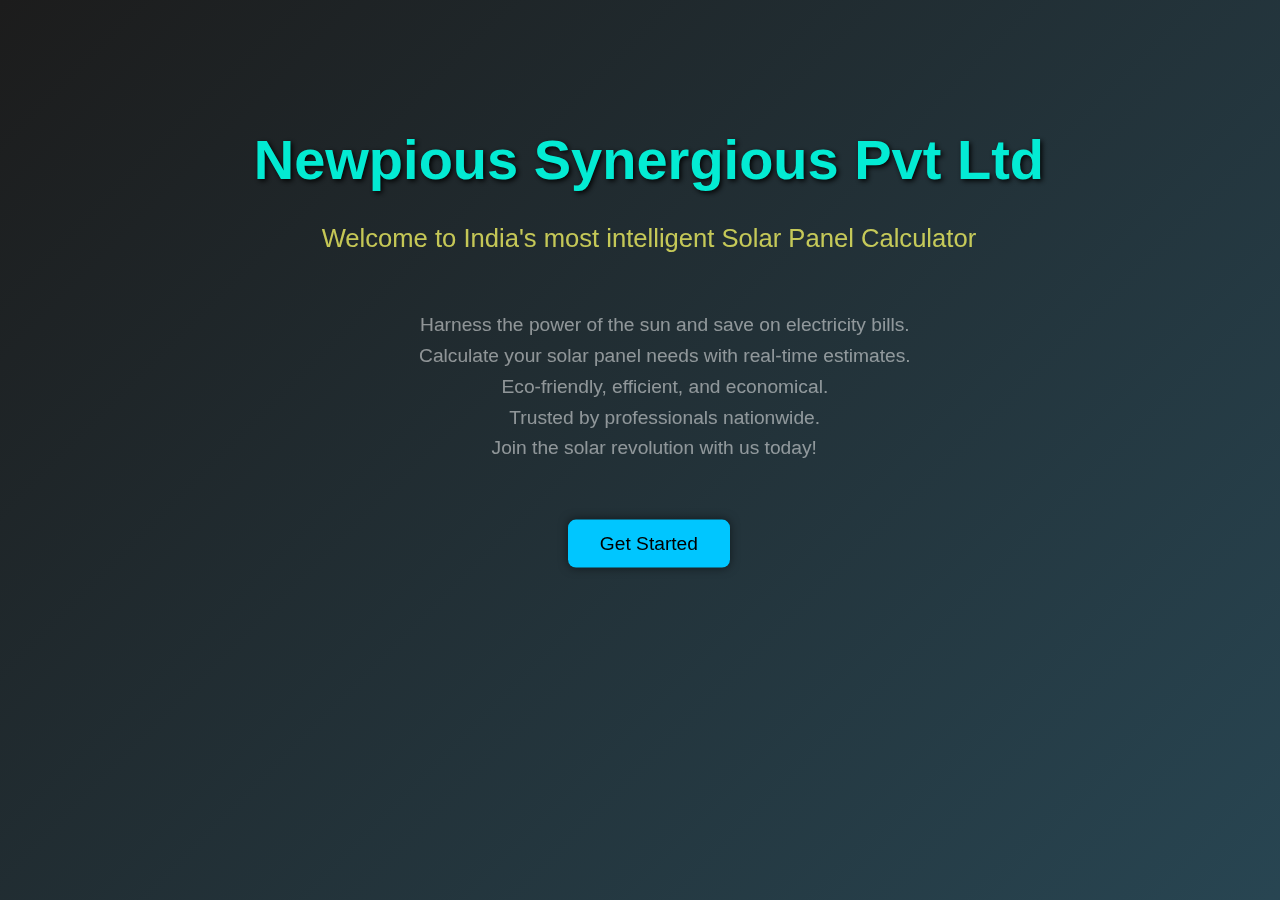
<file: index.html>
<!DOCTYPE html>
<html lang="en">
<head>
  <meta charset="UTF-8" />
  <meta name="viewport" content="width=device-width, initial-scale=1.0"/>
  <link rel="icon" sizes="1512x1512" href="https://newpious.com/wp-content/uploads/2023/04/logo_211__1_-removebg-preview-1.png" type="image/x-icon">     
    <title>Newpious Synergies</title>   <link rel="stylesheet" href="style.css" />
</head>
<body>
  <div class="container">
    <h1 class="title">Newpious Synergious Pvt Ltd</h1>
    <p class="subtitle">Welcome to India's most intelligent Solar Panel Calculator</p>
    <p class="desc">
      Harness the power of the sun and save on electricity bills. <br>
      Calculate your solar panel needs with real-time estimates. <br>
      Eco-friendly, efficient, and economical. <br>
      Trusted by professionals nationwide. <br>
      Join the solar revolution with us today!
    </p>
    <button class="get-started" onclick="location.href='page2/bill.html'">Get Started</button>

    <div class="stats">
      <div class="stat-item">
        <h2>500+</h2>
        <p>Trusted Users</p>
      </div>
      <div class="stat-item">
        <h2>8+</h2>
        <p>Years of Service</p>
      </div>
    </div>
  </div>

  <script src="https://cdnjs.cloudflare.com/ajax/libs/gsap/3.12.2/gsap.min.js"></script>
  <script src="script.js"></script>
</body>
</html>
</file>
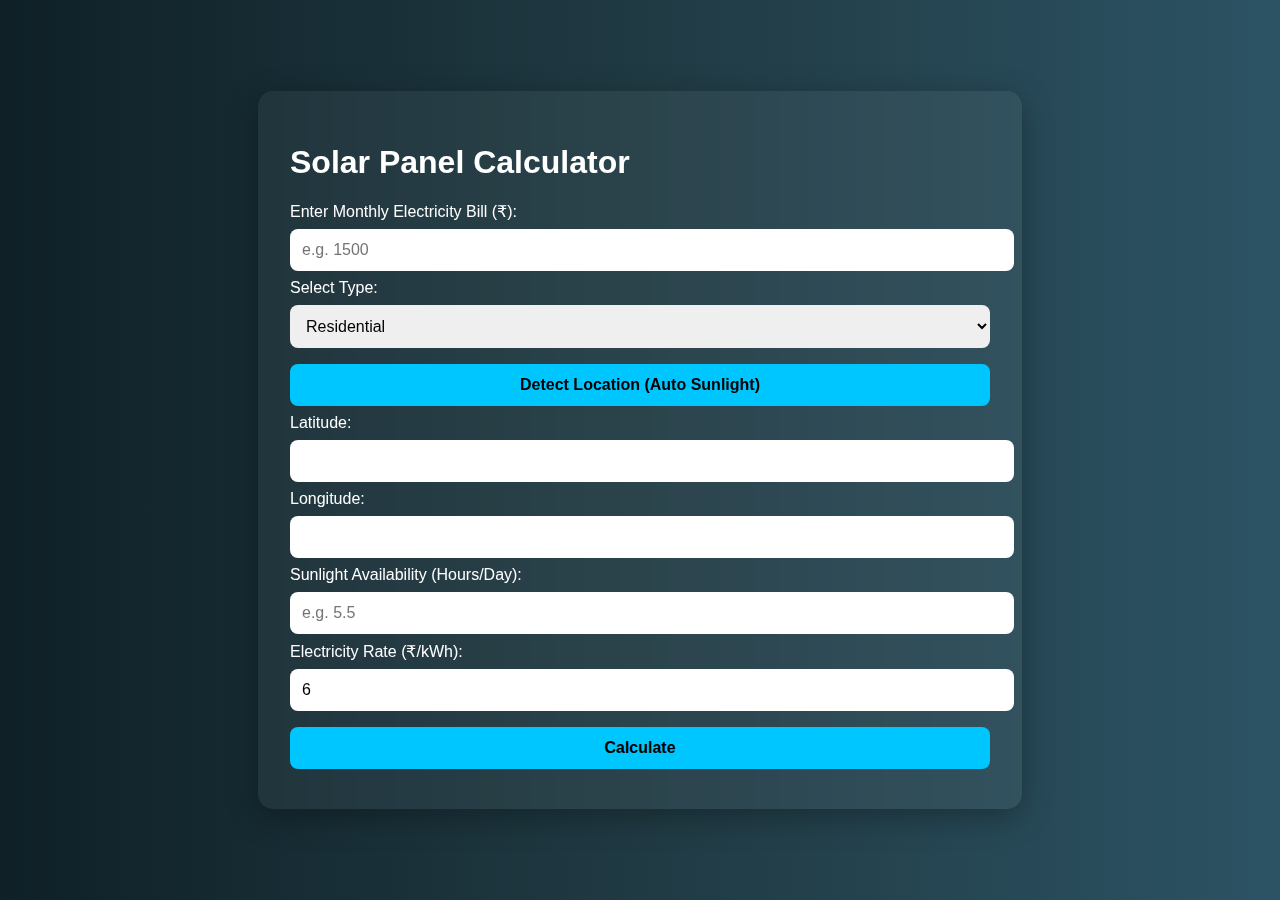
<file: page3/index.html>
<!DOCTYPE html>
<html lang="en">
<head>
  <meta charset="UTF-8" />
  <meta name="viewport" content="width=device-width, initial-scale=1.0"/>
  <title>Solar Panel Calculator - Page 3</title>
  <link rel="stylesheet" href="style.css" />
</head>
<body>
  <div class="container">
    <h1>Solar Panel Calculator</h1>

    <label for="bill">Enter Monthly Electricity Bill (₹):</label>
    <input type="number" id="bill" placeholder="e.g. 1500" min="0" />

    <label for="type">Select Type:</label>
    <select id="type">
      <option value="Residential">Residential</option>
      <option value="Commercial">Commercial</option>
      <option value="Industrial">Industrial</option>
    </select>

    <button onclick="getLocation()">Detect Location (Auto Sunlight)</button>

    <label for="lat">Latitude:</label>
    <input type="text" id="lat" readonly />

    <label for="lon">Longitude:</label>
    <input type="text" id="lon" readonly />

    <label for="sunlight">Sunlight Availability (Hours/Day):</label>
    <input type="number" id="sunlight" step="0.1" placeholder="e.g. 5.5" />

    <label for="rate">Electricity Rate (₹/kWh):</label>
    <input type="number" id="rate" step="0.1" value="6" />

    <button onclick="goToResult()">Calculate</button>
  </div>

  <script src="script.js"></script>
</body>
</html>
</file>
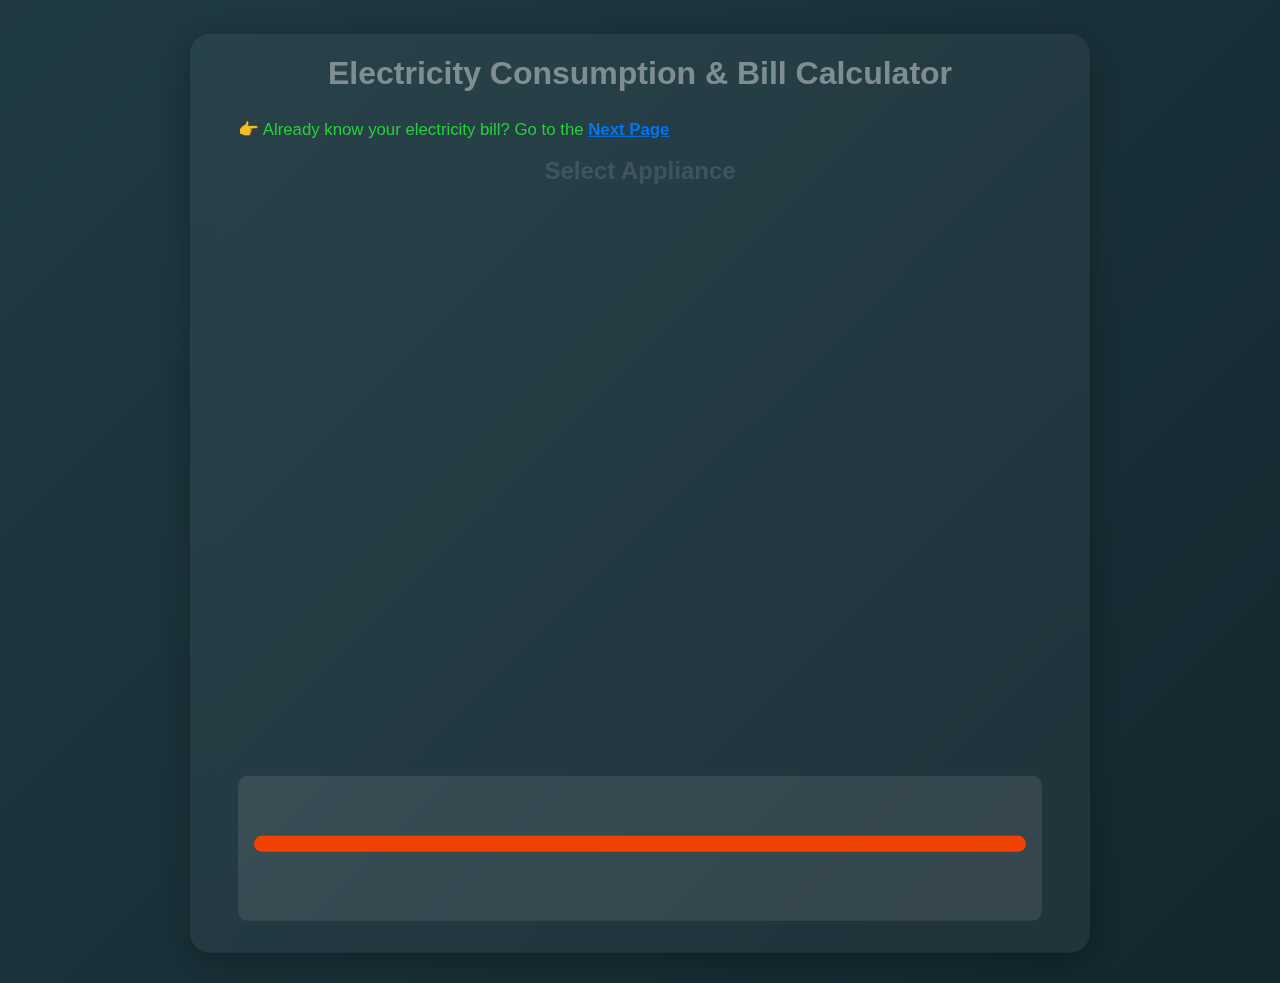
<file: page2/bill.html>
<!DOCTYPE html>
<html lang="en">
<head>
    <meta charset="UTF-8">
    <script src="https://cdnjs.cloudflare.com/ajax/libs/gsap/3.12.2/gsap.min.js"></script>

    <meta name="viewport" content="width=device-width, initial-scale=1.0">
  <link rel="icon" sizes="1512x1512" href="https://newpious.com/wp-content/uploads/2023/04/logo_211__1_-removebg-preview-1.png" type="image/x-icon">     
    <title>Newpious Synergies</title>     <link rel="stylesheet" href="styles.css">
</head>
<body>
    <div class="container">
        <h1>Electricity Consumption & Bill Calculator</h1>

        <a href="../page3/index.html" style="font-size: 1.05rem; color: rgb(40, 219, 58); text-decoration: none;">
 👉 Already know your electricity bill? Go to the
<span style="color: #007bff; font-weight: bold; text-decoration: underline;">Next Page</span>
</a>


        
        
        <div id="appliance-form">
            <h2>Select Appliance</h2>
            
            <label for="appliance-type">Appliance</label>
            <select id="appliance-type" onchange="handleApplianceChange()">
                <option value="Air Conditioner" data-watt="1500">Air Conditioner (1500W)</option>
                <option value="Blender" data-watt="300">Blender (300W)</option>
                <option value="Ceiling Fan" data-watt="70">Ceiling Fan (70W)</option>
                <option value="Clothes Dryer" data-watt="2000">Clothes Dryer (2000W)</option>
                <option value="Coffee Maker" data-watt="800">Coffee Maker (800W)</option>
                <option value="Computer" data-watt="150">Computer (150W)</option>
                <option value="Cooler" data-watt="150">Cooler (150W)</option>
                <option value="Dishwasher" data-watt="1800">Dishwasher (1800W)</option>
                <option value="Electric Heater" data-watt="2000">Electric Heater (2000W)</option>
                <option value="Electric Kettle" data-watt="1500">Electric Kettle (1500W)</option>
                <option value="Electric Iron" data-watt="1000">Electric Iron (1000W)</option>
                <option value="Electric Stove" data-watt="1500">Electric Stove (1500W)</option>
                <option value="Exhaust Fan" data-watt="50">Exhaust Fan (50W)</option>
                <option value="Freezer" data-watt="100">Freezer (100W)</option>
                <option value="Hair Dryer" data-watt="1500">Hair Dryer (1500W)</option>
                <option value="Induction Cooktop" data-watt="2000">Induction Cooktop (2000W)</option>
                <option value="Laptop" data-watt="50">Laptop (50W)</option>
                <option value="Light Bulb (CFL)" data-watt="15">Light Bulb (CFL) (15W)</option>
                <option value="Light Bulb (LED)" data-watt="10">Light Bulb (LED) (10W)</option>
                <option value="Light Bulb (Incandescent)" data-watt="60">Light Bulb (Incandescent) (60W)</option>
                <option value="Microwave" data-watt="1200">Microwave (1200W)</option>
                <option value="Mixer" data-watt="500">Mixer (500W)</option>
                <option value="Mobile Charger" data-watt="5">Mobile Charger (5W)</option>
                <option value="Oven" data-watt="1000">Oven (1000W)</option>
                <option value="Printer" data-watt="50">Printer (50W)</option>
                <option value="Projector" data-watt="200">Projector (200W)</option>
                <option value="Refrigerator" data-watt="150">Refrigerator (150W)</option>
                <option value="Rice Cooker" data-watt="700">Rice Cooker (700W)</option>
                <option value="Room Heater" data-watt="1500">Room Heater (1500W)</option>
                <option value="Router" data-watt="10">Router (10W)</option>
                <option value="Slow Cooker" data-watt="250">Slow Cooker (250W)</option>
                <option value="Solar Panel" data-watt="0">Solar Panel (0W)</option>
                <option value="Space Heater" data-watt="1500">Space Heater (1500W)</option>
                <option value="Speakers" data-watt="20">Speakers (20W)</option>
                <option value="Subwoofer" data-watt="150">Subwoofer (150W)</option>
                <option value="Table Fan" data-watt="50">Table Fan (50W)</option>
                <option value="Television" data-watt="120">Television (120W)</option>
                <option value="Toaster" data-watt="800">Toaster (800W)</option>
                <option value="Tubelight" data-watt="40">Tubelight (40W)</option>
                <option value="Vacuum Cleaner" data-watt="700">Vacuum Cleaner (700W)</option>
                <option value="Washing Machine" data-watt="500">Washing Machine (500W)</option>
                <option value="Water Dispenser" data-watt="100">Water Dispenser (100W)</option>
                <option value="Water Heater" data-watt="4000">Water Heater (4000W)</option>
                <option value="Water Pump" data-watt="750">Water Pump (750W)</option>
                <option value="Wi-Fi Router" data-watt="10">Wi-Fi Router (10W)</option>
                <option value="Other">Other (Enter Manually)</option>
            </select>

            <div id="custom-appliance" style="display: none;">
                <label for="custom-appliance-name">Appliance Name</label>
                <input type="text" id="custom-appliance-name" placeholder="Enter Appliance Name">
            </div>

            <label for="power">Power (Watts)</label>
            <input type="number" id="power" placeholder="Power (Watt)" min="0">

            <label for="quantity">Quantity</label>
            <input type="number" id="quantity" placeholder="Number of appliances" min="1" value="1">

            <label for="usage">Usage per Day (hours)</label>
            <input type="number" id="usage" placeholder="Usage per Day (hours)" step="0.1" min="0">

            <label for="puc">Per Unit Cost</label>
            <input type="number" id="puc" placeholder="₹/kWh (rupees per kilowatt-hour)" min="1" value="6"  editable>

            <button onclick="addAppliance()">Add Appliance</button>
        </div>

        <div id="appliances-list">
            <h2>Appliances</h2>
            <ul id="appliance-list"></ul>
        </div>

        <button onclick="calculateBill()">Calculate Bill</button>

     
        <div id="results">
    <h2>Results</h2>
    <p id="daily-consumption"></p>
    <p id="monthly-consumption"></p>
    <p style="color: yellow; background-color: orangered;" id="monthly-bill"></p>
    <p id="sanctioned-load"></p> <!-- Added to display the sanctioned load -->

    <a href="../page3/index.html" class="go-back">Next</a>
</div>



    </div>

    <script src="script.js"></script>
</body>
</html>
</file>
<file: style.css>
* {
  margin: 0;
  padding: 0;
  box-sizing: border-box;
  font-family: 'Segoe UI', sans-serif;
}

body {
  min-height: 100vh;
  background: linear-gradient(-45deg, #0f2027, #203a43, #2c5364, #1c1c1c);
  background-size: 400% 400%;
  animation: gradientBG 15s ease infinite;
  display: flex;
  align-items: center;
  justify-content: center;
  text-align: center;
  color: white;
  padding: 2rem;
}

@keyframes gradientBG {
  0% { background-position: 0% 50%; }
  50% { background-position: 100% 50%; }
  100% { background-position: 0% 50%; }
}

.container {
  max-width: 1000px;
  width: 100%;
  display: flex;
  flex-direction: column;
  align-items: center;
  justify-content: center;
}

.title {
  font-size: 3.5rem;
  margin-bottom: 1rem;
  color: #00ffe5;
  text-shadow: 2px 2px 5px #000;
}

.subtitle {
  font-size: 1.6rem;
  margin-bottom: 1.5rem;
  color: #ffff66;
  padding: 0 1rem;
}

.desc {
  font-size: 1.2rem;
  margin-bottom: 2rem;
  line-height: 1.6;
  padding: 0 1.5rem;
}

.get-started {
  padding: 0.8rem 2rem;
  font-size: 1.2rem;
  background: #00c6ff;
  border: none;
  border-radius: 8px;
  color: black;
  cursor: pointer;
  transition: 0.3s ease;
  box-shadow: 0 0 10px rgba(0,0,0,0.5);
}

.get-started:hover {
  background: #0072ff;
  color: white;
  transform: scale(1.05);
}

.stats {
  margin-top: 3rem;
  display: flex;
  gap: 4rem;
  justify-content: center;
  flex-wrap: wrap;
}

.stat-item {
  background-color: rgba(255, 255, 255, 0.1);
  border-radius: 10px;
  padding: 1rem 2rem;
  box-shadow: 0 4px 8px rgba(0, 0, 0, 0.3);
  transition: transform 0.3s;
  min-width: 140px;
}

.stat-item:hover {
  transform: scale(1.05);
}

.stat-item h2 {
  font-size: 2.5rem;
  color: #00ffab;
}

.stat-item p {
  font-size: 1.1rem;
}


/* ---------- Responsive Design ---------- */

@media (max-width: 768px) {
  .title {
    font-size: 2.5rem;
  }
  .subtitle {
    font-size: 1.3rem;
  }
  .desc {
    font-size: 1.1rem;
  }
  .get-started {
    font-size: 1rem;
    padding: 0.7rem 1.5rem;
  }
  .stats {
    flex-direction: column;
    gap: 1.5rem;
    align-items: center;
  }
}

@media (max-width: 480px) {
  .title {
    font-size: 2rem;
  }
  .subtitle {
    font-size: 1.1rem;
  }
  .desc {
    font-size: 1rem;
  }
  .get-started {
    font-size: 1rem;
    padding: 0.6rem 1.2rem;
  }
  .stat-item h2 {
    font-size: 2rem;
  }
  .stat-item p {
    font-size: 1rem;
  }
}
</file>
<file: page3/style.css>
body {
  font-family: 'Segoe UI', sans-serif;
  background: linear-gradient(to right, #0f2027, #203a43, #2c5364);
  color: white;
  margin: 0;
  padding: 0;
  min-height: 100vh;
  display: flex;
  justify-content: center;
  align-items: center;
}

.container {
  background: rgba(255, 255, 255, 0.05);
  padding: 2rem;
  border-radius: 15px;
  max-width: 700px;
  width: 90%;
  box-shadow: 0 8px 32px rgba(0, 0, 0, 0.3);
  backdrop-filter: blur(10px);
}

input, select, button {
  width: 100%;
  margin: 0.5rem 0;
  padding: 0.75rem;
  font-size: 1rem;
  border-radius: 8px;
  border: none;
  outline: none;
}

button {
  background-color: #00c6ff;
  font-weight: bold;
  color: black;
  cursor: pointer;
}

button:hover {
  background-color: #0072ff;
  color: white;
}
</file>
<file: page2/styles.css>
* {
  margin: 0;
  padding: 0;
  box-sizing: border-box;
  font-family: 'Segoe UI', sans-serif;
}

body {
  min-height: 100vh;
  background: linear-gradient(-45deg, #1e3c72, #2a5298, #0f2027, #203a43);
  background-size: 400% 400%;
  animation: gradientShift 15s ease infinite;
  color: #fff;
  display: flex;
  justify-content: center;
  align-items: center;
  padding: 2rem;
}

@keyframes gradientShift {
  0% { background-position: 0% 50%; }
  50% { background-position: 100% 50%; }
  100% { background-position: 0% 50%; }
}

.container {
  max-width: 900px;
  width: 100%;
  background: rgba(255, 255, 255, 0.05);
  border-radius: 20px;
  box-shadow: 0 8px 32px rgba(0, 0, 0, 0.3);
  padding: 2rem 3rem;
  backdrop-filter: blur(10px);
}

h1, h2 {
  text-align: center;
  margin-bottom: 1rem;
  color: #ffffff;
}

a.go-back {
  display: block;
  text-align: center;
  margin-bottom: 1.5rem;
  color: #00ffff;
  text-decoration: none;
  font-weight: bold;
}

a.go-back:hover {
  text-decoration: underline;
  color: #ffcc00;
}

label {
  display: block;
  margin-top: 1rem;
  font-weight: 600;
}

input, select {
  width: 100%;
  padding: 0.7rem;
  border-radius: 8px;
  border: none;
  margin-top: 0.5rem;
  font-size: 1rem;
  outline: none;
}

input:focus, select:focus {
  box-shadow: 0 0 8px #00ffffa2;
}

button {
  margin-top: 1.5rem;
  padding: 0.8rem 1.5rem;
  font-size: 1rem;
  background-color: #00c6ff;
  border: none;
  border-radius: 8px;
  cursor: pointer;
  transition: background 0.3s ease;
  font-weight: bold;
  color: #000;
  display: block;
  width: 100%;
}

button:hover {
  background-color: #0072ff;
  color: white;
}

#appliance-list {
  list-style-type: decimal;
  margin-top: 1rem;
  padding-left: 1.2rem;
}

#results {
  margin-top: 2rem;
  text-align: center;
  background: rgba(255, 255, 255, 0.1);
  padding: 1rem;
  border-radius: 10px;
}

#results p {
  font-size: 1.1rem;
  margin-bottom: 0.7rem;
}

#monthly-bill {
  font-weight: bold;
  font-size: 1.3rem;
  padding: 0.5rem;
  border-radius: 8px;
}
</file>
